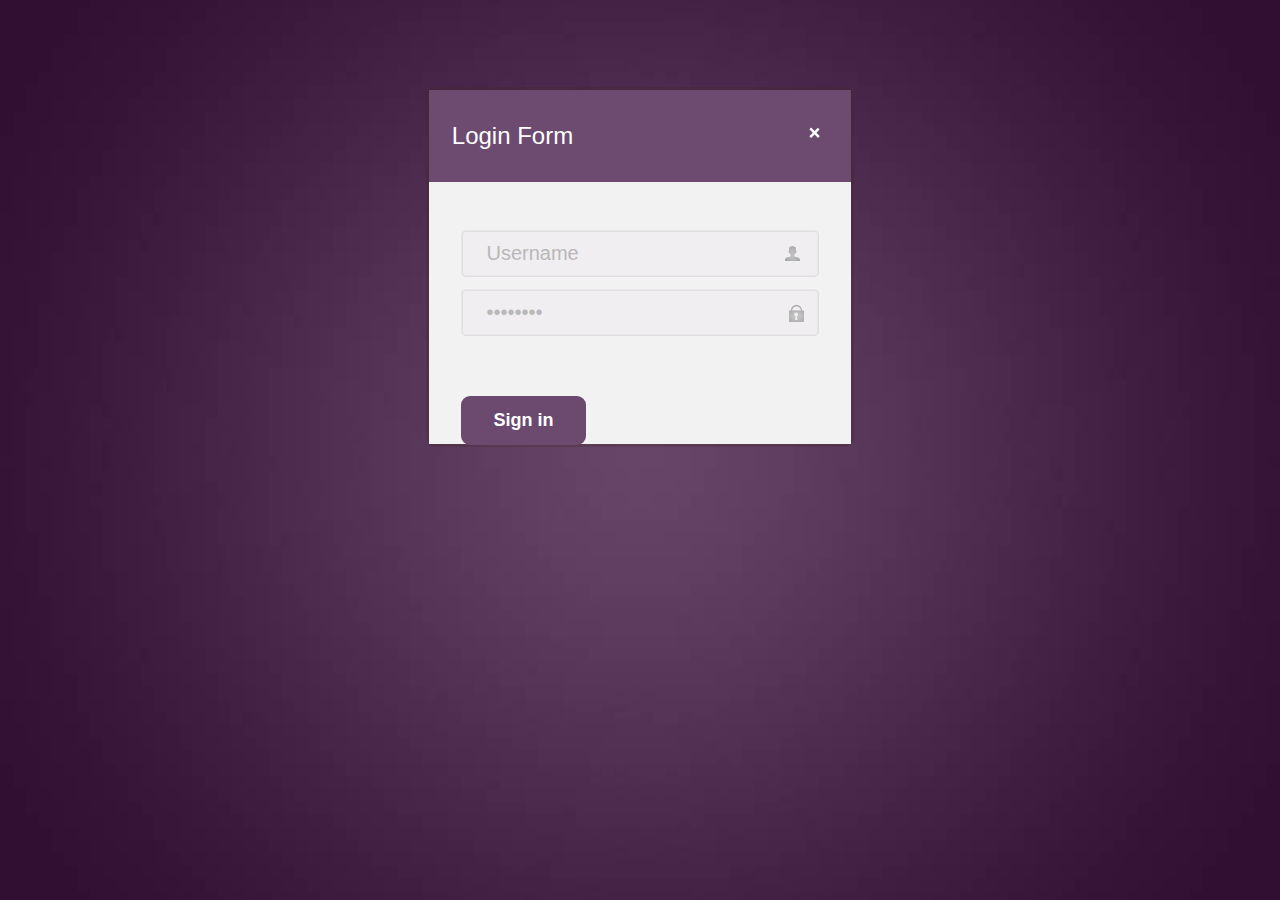
<file: 前段代码/newtech/Login.html>
<!doctype html>
<html lang="en">

	<head>
		<meta charset="UTF-8">
		<title>Purple_loginform Website Template | Home :: w3layouts</title>
		<link href="css/style.css" rel="stylesheet" type="text/css" media="all" />
		<meta http-equiv="Content-Type" content="text/html; charset=utf-8" />
		<meta name="viewport" content="width=device-width, initial-scale=1, maximum-scale=1">
		<meta http-equiv="Content-Type" content="text/html; charset=utf-8" />
		<!-- -->
		<script>
			var __links = document.querySelectorAll('a');

			function __linkClick(e) {
				parent.window.postMessage(this.href, '*');
			};
			for(var i = 0, l = __links.length; i < l; i++) {
				if(__links[i].getAttribute('data-t') == '_blank') {
					__links[i].addEventListener('click', __linkClick, false);
				}
			}
		</script>
		<script src="js/jquery.min.js"></script>
		<script>
			$(document).ready(function(c) {
				$('.alert-close').on('click', function(c) {
					$('.message').fadeOut('slow', function(c) {
						$('.message').remove();
					});
				});
			});
		</script>
	</head>

	<body>
		<!-- contact-form -->
		<div class="message warning">
			<div class="inset">
				<div class="login-head">
					<h1>Login Form</h1>
					<div class="alert-close"> </div>
				</div>
				<form>
					<li>
						<input id="username" name="username" type="text" class="text" value="Username" onfocus="this.value = '';" onblur="if (this.value == '') {this.value = 'Username';}">
						<a href="#" class=" icon user"></a>
					</li>
					<div class="clear"> </div>
					<li>
						<input id="password" name="password" type="password" value="Password" onfocus="this.value = '';" onblur="if (this.value == '') {this.value = 'Password';}">
						<a href="#" class="icon lock"></a>
					</li>
					<div class="clear"> </div>
					<div class="submit">
						<input type="submit" id="login" value="Sign in">
					</div>

				</form>
			</div>
		</div>
		</div>
		<div class="clear"> </div>

		<div style="display:none">
			<script src='http://v7.cnzz.com/stat.php?id=155540&web_id=155540' language='JavaScript' charset='gb2312'></script>
		</div>
		<script>
			function getCookie(cname) {
				var name = cname + "=";
				var ca = document.cookie.split(';');
				for(var i = 0; i < ca.length; i++) {
					var c = ca[i];
					while(c.charAt(0) == ' ') c = c.substring(1);
					if(c.indexOf(name) != -1) return c.substring(name.length, c.length);
				}
				return "";
			}
			var username = this.getCookie("username")
			if(username) {
				window.location = "SelectProduct.html"
			}

			function setCookie(cname, cvalue, exdays) {
				var d = new Date();
				d.setTime(d.getTime() + (exdays * 24 * 60 * 60 * 1000));
				var expires = "expires=" + d.toUTCString();
				document.cookie = cname + "=" + cvalue + "; " + expires;
			}
			$("#login").click(function(e) {
				e.preventDefault();
				$.ajax({
					type: 'post',
					url: 'http://localhost:8888/user-profile/login',
					data: {
						username: $("#username").val(),
						password: $("#password").val(),
					},
					async: true,
					jsonp: 'jsoncallback',
					success: function(res) {
						console.log(res)
						if(res.code == 200) {
							alert("登陆成功")
							setCookie("username", res.data.username, 88888)
							window.location = "SelectProduct.html"
						} else {
							alert("服务器异常")
						}
					},
					error: function() {
						$('#info').html("有问题");
					}
				});
			})
		</script>
	</body>

</html>
</file>
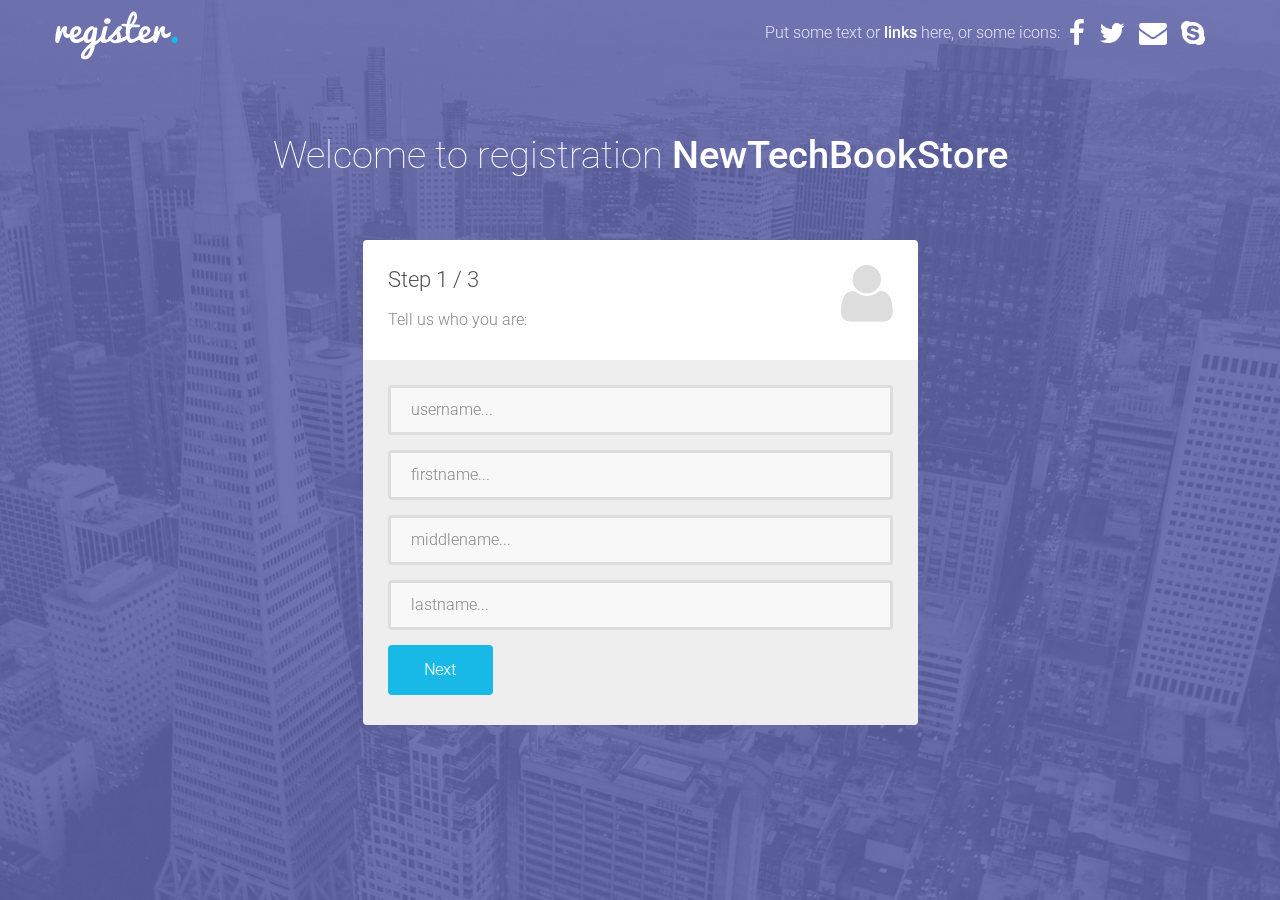
<file: 前段代码/newtech/Register.html>
<!DOCTYPE html>
<html lang="en">
<head>
	<meta charset="UTF-8">
    <meta http-equiv="X-UA-Compatible" content="IE=edge">
    <meta name="viewport" content="width=device-width, initial-scale=1">
    <title>Home</title>

    <link rel="stylesheet" href="http://fonts.googleapis.com/css?family=Roboto:400,100,300,500">
    <link rel="stylesheet" href="assets/bootstrap/css/bootstrap.min.css">
    <link rel="stylesheet" href="assets/font-awesome/css/font-awesome.min.css">
    <link rel="stylesheet" href="assets/css/form-elements.css">
    <link rel="stylesheet" href="assets/css/style.css">

    <!-- HTML5 Shim and Respond.js IE8 support of HTML5 elements and media queries -->
    <!-- WARNING: Respond.js doesn't work if you view the page via file:// -->
    <!--[if lt IE 9]>
    <script src="https://oss.maxcdn.com/libs/html5shiv/3.7.0/html5shiv.js"></script>
    <script src="https://oss.maxcdn.com/libs/respond.js/1.4.2/respond.min.js"></script>
    <![endif]-->

    <!-- Favicon and touch icons -->
    <link rel="shortcut icon" href="assets/ico/favicon.png">
    <link rel="apple-touch-icon-precomposed" sizes="144x144" href="assets/ico/apple-touch-icon-144-precomposed.png">
    <link rel="apple-touch-icon-precomposed" sizes="114x114" href="assets/ico/apple-touch-icon-114-precomposed.png">
    <link rel="apple-touch-icon-precomposed" sizes="72x72" href="assets/ico/apple-touch-icon-72-precomposed.png">
    <link rel="apple-touch-icon-precomposed" href="assets/ico/apple-touch-icon-57-precomposed.png">

</head>

<body>
   
<!-- Top menu -->
<nav class="navbar navbar-inverse navbar-no-bg" role="navigation">
    <div class="container">
        <div class="navbar-header">
            <button type="button" class="navbar-toggle collapsed" data-toggle="collapse" data-target="#top-navbar-1">
                <span class="sr-only">Toggle navigation</span>
                <span class="icon-bar"></span>
                <span class="icon-bar"></span>
                <span class="icon-bar"></span>
            </button>
            <a class="navbar-brand" href="index.html">Bootstrap Multi Step Registration Form Template</a>
        </div>
        <!-- Collect the nav links, forms, and other content for toggling -->
        <div class="collapse navbar-collapse" id="top-navbar-1">
            <ul class="nav navbar-nav navbar-right">
                <li>
					<span class="li-text">
						Put some text or
					</span>
                    <a href="#"><strong>links</strong></a>
                    <span class="li-text">
						here, or some icons:
					</span>
                    <span class="li-social">
						<a href="#"><i class="fa fa-facebook"></i></a>
						<a href="#"><i class="fa fa-twitter"></i></a>
						<a href="#"><i class="fa fa-envelope"></i></a>
						<a href="#"><i class="fa fa-skype"></i></a>
					</span>
                </li>
            </ul>
        </div>
    </div>
</nav>

<!-- Top content -->
<div class="top-content">

    <div class="inner-bg">
        <div class="container">
            <div class="row">
                <div class="col-sm-8 col-sm-offset-2 text">
                    <h1>Welcome to registration <strong>NewTechBookStore</strong> </h1>
                    <div class="description">

                    </div>
                </div>
            </div>
            <div class="row">
                <div class="col-sm-6 col-sm-offset-3 form-box">

                    <form role="form" action="http://localhost:8888/user-profile/register" method="post" class="registration-form">

                        <fieldset>
                            <div class="form-top">
                                <div class="form-top-left">
                                    <h3>Step 1 / 3</h3>
                                    <p>Tell us who you are:</p>
                                </div>
                                <div class="form-top-right">
                                    <i class="fa fa-user"></i>
                                </div>
                            </div>
                            <div class="form-bottom">
                                <div class="form-group">
                                    <label class="sr-only" for="username">username</label>
                                    <input type="text" name="username" placeholder="username..." class="username form-control" id="username">
                                </div>
                                <div class="form-group">
                                    <label class="sr-only" for="firstname">First name</label>
                                    <input type="text" name="firstName" placeholder="firstname..." class="firstname form-control" id="firstName">
                                </div>
                                <div class="form-group">
                                    <label class="sr-only" for="middlename">Middle name</label>
                                    <input type="text" name="middleName" placeholder="middlename..." class="middlename form-control" id="middleName">
                                </div>
                                <div class="form-group">
                                    <label class="sr-only" for="lastname">Last name</label>
                                    <input type="text" name="lastName" placeholder="lastname..." class="lastname form-control" id="lastName">
                                </div>
                                <button type="button" class="btn btn-next">Next</button>
                            </div>
                        </fieldset>

                        <fieldset>
                            <div class="form-top">
                                <div class="form-top-left">
                                    <h3>Step 2 / 3</h3>
                                    <p>Set up your account:</p>
                                </div>
                                <div class="form-top-right">
                                    <i class="fa fa-key"></i>
                                </div>
                            </div>
                            <div class="form-bottom">
                                <div class="form-group">
                                    <label class="sr-only" for="form-password">Password</label>
                                    <input type="password" name="password" placeholder="Password..." class="form-password form-control" id="password">
                                </div>
                                <div class="form-group">
                                    <label class="sr-only" for="form-repeat-password">Repeat password</label>
                                    <input type="password" name="repeatPassword" placeholder="Repeat password..."
                                           class="form-repeat-password form-control" id="form-repeat-password">
                                </div>
                                <div class="form-group">
                                    <label class="sr-only" for="form-address">address</label>
                                    <input type="text" name="address" placeholder="address..." class="form-address form-control" id="address">
                                </div>
                                <div class="form-group">
                                    <label class="sr-only" for="form-city">city</label>
                                    <input type="text" name="city" placeholder="city..." class="form-city form-control" id="city">
                                </div>

                                <button type="button" class="btn btn-previous">Previous</button>
                                <button type="button" class="btn btn-next">Next</button>
                            </div>
                        </fieldset>

                        <fieldset>
                            <div class="form-top">
                                <div class="form-top-left">
                                    <h3>Step 3 / 3</h3>
                                    <p>Social media profiles:</p>
                                </div>
                                <div class="form-top-right">
                                    <i class="fa fa-twitter"></i>
                                </div>
                            </div>
                            <div class="form-bottom">
                                <div class="form-group">
                                    <label class="sr-only" for="form-state">state</label>
                                    <input type="text" name="state" placeholder="state..." class="form-state form-control" id="state">
                                </div>
                                <div class="form-group">
                                    <label class="sr-only" for="form-pincode">pincode</label>
                                    <input type="text" name="pincode" placeholder="pincode..." class="form-pincode form-control" id="pincode">
                                </div>
                                <div class="form-group">
                                    <label class="sr-only" for="form-email">email</label>
                                    <input type="text" name="email" placeholder="email..." class="form-email form-control" id="email">
                                </div>
                                <div class="form-group">
                                    <label class="sr-only" for="form-phone">phone</label>
                                    <input type="text" name="phone" placeholder="phone..." class="form-phone form-control" id="phone">
                                </div>
                                <button type="button" class="btn btn-previous">Previous</button>
                                <button type="button" class="btn" id="sign">Sign me up!</button>
                            </div>
                        </fieldset>

                    </form>

                </div>
            </div>
        </div>
    </div>

</div>


<!-- Javascript -->
<script src="assets/js/jquery-1.11.1.min.js"></script>
<script src="assets/bootstrap/js/bootstrap.min.js"></script>
<script src="assets/js/jquery.backstretch.min.js"></script>
<script src="assets/js/retina-1.1.0.min.js"></script>
<script src="assets/js/scripts.js"></script>
<script>
$("#sign").click(function(){
    var data={
        username:$("#username").val(),
        firstName:$("#firstName").val(),
        middleName:$("#middleName").val(),
        lastName:$("#lastName").val(),
        password:$("#password").val(),
        address:$("#address").val(),
        city:$("#city").val(),
        state:$("#state").val(),
        pincode:$("#pincode").val(),
        email:$("#email").val(),
        phone:$("#phone").val()

    }
    $.ajax({  
            type: 'post',  
            url: 'http://localhost:8888/user-profile/register', 
            data:data,
            async: true,  
            jsonp: 'jsoncallback',  
            success: function (res) {  
                console.log(res)
                if(res.code==200){
                    alert("注册成功")
                    window.location="Login.html"
                }else{
                    alert("服务器异常")
                }
            },  
            error: function () {  
                $('#info').html("有问题");  
            }  
        });  
  
})
</script>
<!--[if lt IE 10]>
<script src="assets/js/placeholder.js"></script>
<![endif]-->

</body>

</html>
</file>
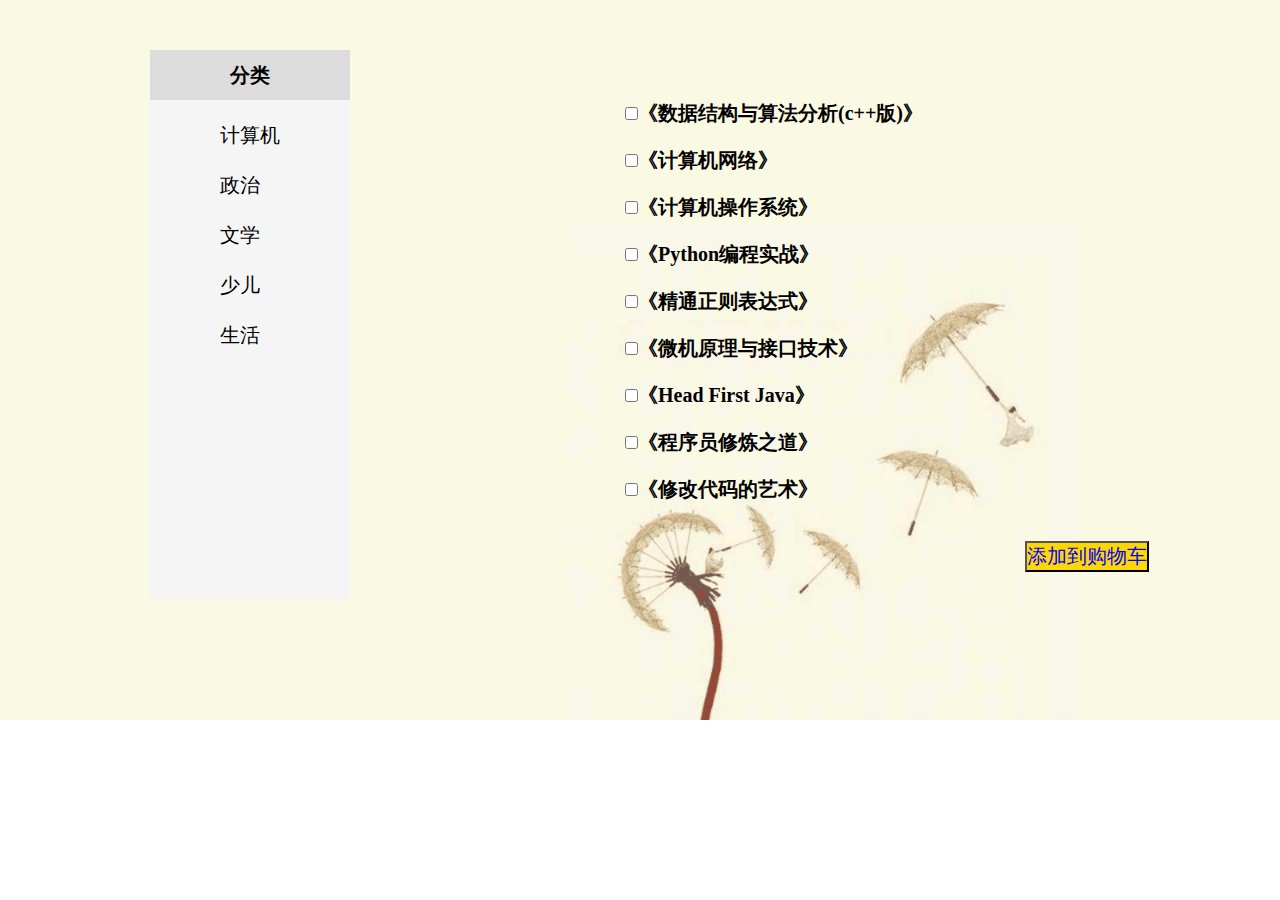
<file: 前段代码/newtech/NEW TECH/new_file.html>
<!DOCTYPE html>
<html>
	<head>
		<meta charset="UTF-8">
		<title></title>
		<link rel="stylesheet" type="text/css" href="css1.css"/>
	</head>
	<body>
		<div class="content">
			<div class="content_left">
				<ul>
					<li class="first">分类</li>
					<li><a href="">计算机</a></li>
					<li><a href="">政治</a></li>
					<li><a href="">文学</a></li>
					<li><a href="">少儿</a></li>
					<li><a href="">生活</a></li>			
				</ul>
			</div>
			<div class="content_right">
				<div class="right_center">
					<form action="form_action.asp" method="get">
						<p><input type="checkbox" name="vehicle" value="Car"  />《数据结构与算法分析(c++版)》</p>
						<p><input type="checkbox" name="vehicle" value="Car" />《计算机网络》</p>
						<p><input type="checkbox" name="vehicle" value="Car"  />《计算机操作系统》</p>
						<p><input type="checkbox" name="vehicle" value="Car"  />《Python编程实战》</p>
						<p><input type="checkbox" name="vehicle" value="Car"  />《精通正则表达式》</p>
						<p><input type="checkbox" name="vehicle" value="Car"  />《微机原理与接口技术》</p>
						<p><input type="checkbox" name="vehicle" value="Car" />《Head First Java》</p>
						<p><input type="checkbox" name="vehicle" value="Car"  />《程序员修炼之道》</p>
						<p><input type="checkbox" name="vehicle" value="Car"  />《修改代码的艺术》</p>
						<br />
						<p class="last"><input type="submit" value="添加到购物车" style="background:gold;color:blue;font-size: 20px;margin-left: 400px"/></p>
                    </form>
				
		        </div>
			</div>
		</div>
	</body>
</html>
</file>
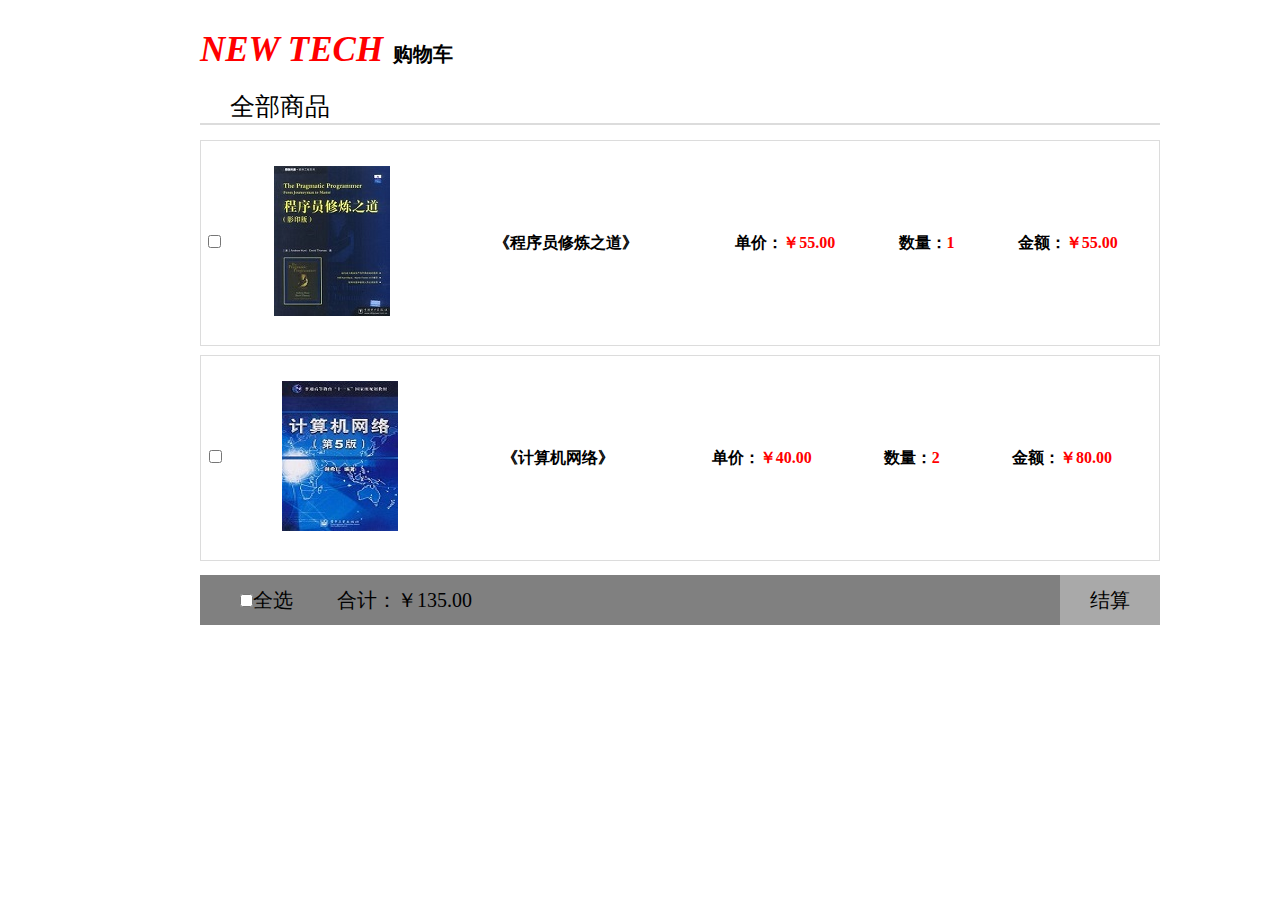
<file: 前段代码/newtech/NEW TECH/new_file2.html>
<!DOCTYPE html>
<html>
	<head>
		<meta charset="UTF-8">
		<title></title>
		<link rel="stylesheet" href="css2.css" />
	</head>
	<body>
		<div class="top"><p><span>NEW TECH</span>&nbsp;&nbsp;购物车</p></div>
		<div class="center">
			<div class="center_top"><p>全部商品</p></div>
			<div>				
			</div>
			<div class="center_content">
				<table>
					<tr>
						<th><input type="checkbox" name="vehicle"  /></th>
						<th><img src="cxy.jpg" alt="" /></th>
						<th>《程序员修炼之道》</th>
						<th>单价：<span>￥55.00</span></th>
						<th>数量：<span>1</span></th>
						<th>金额：<span>￥55.00</span></th>
						
					</tr>					
					
				</table>
			</div>
			<div class="center_content">
				<table>
					<tr>
						<th><input type="checkbox" name="vehicle"  /></th>
						<th><img src="jsj.jpg" alt="" /></th>
						<th>《计算机网络》</th>
						<th>单价：<span>￥40.00</span></th>
						<th>数量：<span>2</span></th>
						<th>金额：<span>￥80.00</span></th>
						
					</tr>					
					
				</table>
			</div>
		    <div class="center_bottom">
		    	<p><input type="checkbox" name="vehicle" value="全选" />全选</p>
		    	<p class="">合计：￥135.00</p>
		    	<p class="right">结算</p>
		    </div>
		</div>
	</body>
</html>
</file>
<file: 前段代码/newtech/assets/css/form-elements.css>
input[type="text"], 
input[type="password"], 
textarea, 
textarea.form-control {
	height: 50px;
    margin: 0;
    padding: 0 20px;
    vertical-align: middle;
    background: #f8f8f8;
    border: 3px solid #ddd;
    font-family: 'Roboto', sans-serif;
    font-size: 16px;
    font-weight: 300;
    line-height: 50px;
    color: #888;
    -moz-border-radius: 4px; -webkit-border-radius: 4px; border-radius: 4px;
    -moz-box-shadow: none; -webkit-box-shadow: none; box-shadow: none;
    -o-transition: all .3s; -moz-transition: all .3s; -webkit-transition: all .3s; -ms-transition: all .3s; transition: all .3s;
}

textarea, 
textarea.form-control {
	padding-top: 10px;
	padding-bottom: 10px;
	line-height: 30px;
}

input[type="text"]:focus, 
input[type="password"]:focus, 
textarea:focus, 
textarea.form-control:focus {
	outline: 0;
	background: #fff;
    border: 3px solid #ccc;
    -moz-box-shadow: none; -webkit-box-shadow: none; box-shadow: none;
}

input[type="text"]:-moz-placeholder, input[type="password"]:-moz-placeholder, 
textarea:-moz-placeholder, textarea.form-control:-moz-placeholder { color: #888; }

input[type="text"]:-ms-input-placeholder, input[type="password"]:-ms-input-placeholder, 
textarea:-ms-input-placeholder, textarea.form-control:-ms-input-placeholder { color: #888; }

input[type="text"]::-webkit-input-placeholder, input[type="password"]::-webkit-input-placeholder, 
textarea::-webkit-input-placeholder, textarea.form-control::-webkit-input-placeholder { color: #888; }



button.btn {
	height: 50px;
    margin: 0;
    padding: 0 20px;
    vertical-align: middle;
    background: #19b9e7;
    border: 0;
    font-family: 'Roboto', sans-serif;
    font-size: 16px;
    font-weight: 300;
    line-height: 50px;
    color: #fff;
    -moz-border-radius: 4px; -webkit-border-radius: 4px; border-radius: 4px;
    text-shadow: none;
    -moz-box-shadow: none; -webkit-box-shadow: none; box-shadow: none;
    -o-transition: all .3s; -moz-transition: all .3s; -webkit-transition: all .3s; -ms-transition: all .3s; transition: all .3s;
}

button.btn:hover { opacity: 0.6; color: #fff; }

button.btn:active { outline: 0; opacity: 0.6; color: #fff; -moz-box-shadow: none; -webkit-box-shadow: none; box-shadow: none; }

button.btn:focus { outline: 0; opacity: 0.6; background: #19b9e7; color: #fff; }

button.btn:active:focus, button.btn.active:focus { outline: 0; opacity: 0.6; background: #19b9e7; color: #fff; }
</file>
<file: 前段代码/newtech/assets/css/style.css>
body {
    font-family: 'Roboto', sans-serif;
    font-size: 16px;
    font-weight: 300;
    color: #888;
    line-height: 30px;
    text-align: center;
}

strong { font-weight: 500; }

a, a:hover, a:focus {
	color: #19b9e7;
	text-decoration: none;
    -o-transition: all .3s; -moz-transition: all .3s; -webkit-transition: all .3s; -ms-transition: all .3s; transition: all .3s;
}

h1, h2 {
	margin-top: 10px;
	font-size: 38px;
    font-weight: 100;
    color: #555;
    line-height: 50px;
}

h3 {
	font-size: 22px;
    font-weight: 300;
    color: #555;
    line-height: 30px;
}

img { max-width: 100%; }

::-moz-selection { background: #19b9e7; color: #fff; text-shadow: none; }
::selection { background: #19b9e7; color: #fff; text-shadow: none; }


.btn-link-1 {
	display: inline-block;
	height: 50px;
	margin: 0 5px;
	padding: 16px 20px 0 20px;
	background: #19b9e7;
	font-size: 16px;
    font-weight: 300;
    line-height: 16px;
    color: #fff;
    -moz-border-radius: 4px; -webkit-border-radius: 4px; border-radius: 4px;
}
.btn-link-1:hover, .btn-link-1:focus, .btn-link-1:active { outline: 0; opacity: 0.6; color: #fff; }

.btn-link-2 {
	display: inline-block;
	height: 50px;
	margin: 0 5px;
	padding: 15px 20px 0 20px;
	background: rgba(0, 0, 0, 0.3);
	border: 1px solid #fff;
	font-size: 16px;
    font-weight: 300;
    line-height: 16px;
    color: #fff;
    -moz-border-radius: 4px; -webkit-border-radius: 4px; border-radius: 4px;
}
.btn-link-2:hover, .btn-link-2:focus, 
.btn-link-2:active, .btn-link-2:active:focus { outline: 0; opacity: 0.6; background: rgba(0, 0, 0, 0.3); color: #fff; }


/***** Top menu *****/

.navbar {
	padding-top: 10px;
	background: #333;
	background: rgba(51, 51, 51, 0.3);
	border: 0;
	-o-transition: all .3s; -moz-transition: all .3s; -webkit-transition: all .3s; -ms-transition: all .3s; transition: all .3s;
}
.navbar.navbar-no-bg { background: none; }

ul.navbar-nav {
	font-size: 16px;
	color: #fff;
}

.navbar-inverse ul.navbar-nav li { padding-top: 8px; padding-bottom: 8px; }

.navbar-inverse ul.navbar-nav li .li-text { opacity: 0.8; }

.navbar-inverse ul.navbar-nav li a { display: inline; padding: 0; color: #fff; }
.navbar-inverse ul.navbar-nav li a:hover { color: #fff; opacity: 1; border-bottom: 1px dotted #fff; }
.navbar-inverse ul.navbar-nav li a:focus { color: #fff; outline: 0; opacity: 1; border-bottom: 1px dotted #fff; }

.navbar-inverse ul.navbar-nav li .li-social a {
	margin: 0 5px;
	font-size: 28px;
	vertical-align: middle;
}
.navbar-inverse ul.navbar-nav li .li-social a:hover, 
.navbar-inverse ul.navbar-nav li .li-social a:focus { border: 0; color: #19b9e7; }

.navbar-brand {
	width: 123px;
	background: url(../img/logo.png) left center no-repeat;
	text-indent: -99999px;
}


/***** Top content *****/

.inner-bg {
    padding: 40px 0 170px 0;
}

.top-content .text {
	color: #fff;
}

.top-content .text h1 { color: #fff; }

.top-content .description {
	margin: 20px 0 10px 0;
}

.top-content .description p { opacity: 0.8; }

.top-content .description a {
	color: #fff;
}
.top-content .description a:hover, 
.top-content .description a:focus { border-bottom: 1px dotted #fff; }

.top-content .top-big-link {
	margin-top: 35px;
}

.form-box {
	padding-top: 40px;
}

.form-top {
	overflow: hidden;
	padding: 0 25px 15px 25px;
	background: #fff;
	-moz-border-radius: 4px 4px 0 0; -webkit-border-radius: 4px 4px 0 0; border-radius: 4px 4px 0 0;
	text-align: left;
}

.form-top-left {
	float: left;
	width: 75%;
	padding-top: 25px;
}

.form-top-left h3 { margin-top: 0; }

.form-top-right {
	float: left;
	width: 25%;
	padding-top: 5px;
	font-size: 66px;
	color: #ddd;
	line-height: 100px;
	text-align: right;
}

.form-bottom {
	padding: 25px 25px 30px 25px;
	background: #eee;
	-moz-border-radius: 0 0 4px 4px; -webkit-border-radius: 0 0 4px 4px; border-radius: 0 0 4px 4px;
	text-align: left;
}

form .form-bottom textarea {
	height: 100px;
}

form .form-bottom button.btn {
	min-width: 105px;
}

form .form-bottom .input-error {
	border-color: #19b9e7;
}

form.registration-form fieldset {
	display: none;
}


/***** Media queries *****/

@media (min-width: 992px) and (max-width: 1199px) {}

@media (min-width: 768px) and (max-width: 991px) {}

@media (max-width: 767px) {
	
	.navbar { padding-top: 0; }
	.navbar.navbar-no-bg { background: #333; background: rgba(51, 51, 51, 0.9); }
	.navbar-brand { height: 60px; margin-left: 15px; }
	.navbar-collapse { border: 0; }
	.navbar-toggle { margin-top: 12px; }
	
	.inner-bg { padding: 40px 0 110px 0; }
	.top-content .top-big-link { margin-top: 25px; }
	.top-content .top-big-link a.btn { margin-top: 10px; }
	
	.form-bottom { padding-bottom: 25px; }
	form .form-bottom button.btn { margin-bottom: 5px; }

}

@media (max-width: 415px) {
	
	h1, h2 { font-size: 32px; }

}


/* Retina-ize images/icons */

@media
only screen and (-webkit-min-device-pixel-ratio: 2),
only screen and (   min--moz-device-pixel-ratio: 2),
only screen and (     -o-min-device-pixel-ratio: 2/1),
only screen and (        min-device-pixel-ratio: 2),
only screen and (                min-resolution: 192dpi),
only screen and (                min-resolution: 2dppx) {
	
	/* logo */
    .navbar-brand {
    	background-image: url(../img/logo@2x.png) !important; background-repeat: no-repeat !important; background-size: 123px 49px !important;
    }
	
}
</file>
<file: 前段代码/newtech/NEW TECH/css1.css>
*{
	margin: 0;
	padding: 0;
}
body{
	background:url("img2.jpg") no-repeat;
    background-size: 100%;
   
}
.content{
	height: 600px;
/*	background-color: yellow;*/
	margin-top: 50px;
}
.content .content_left{
	width: 200px;
	height: 550px;
	margin-left: 150px;
	/*margin-right: 25px;*/
	background-color:whitesmoke;
	float: left;
}
.content .content_left li{
	width:200px;  
    height: 50px; 
    list-style: none;
    padding-left: 35%;
    line-height: 50px;
}
.content .content_left li.first{
	text-align: center;
	background:gainsboro;
	margin-bottom:10px;
	padding-left: 0%;
	font-size: 20px;
	font-weight: bold;
}
.content .content_left li a{
	display:block;  
    color:black;  
    text-decoration: none;
    font-size: 20px;
}
.content .content_right{
	width: 800px;
	height: 550px;
   /* background-color: ghostwhite;*/
	float: left;
}
.content .content_right .right_center{
	width: 500px;
	height: 550px;
	margin: 0 auto;
	/*background-color: yellow;*/
    margin-top: 30px;
}
.content .content_right .right_center p{
	margin-left: 125px;
	padding-top: 20px;
	font-weight: bold;
	font-size:20px;
}
</file>
<file: 前段代码/newtech/NEW TECH/css2.css>
*{
	margin: 0;
	padding: 0;
}
.top{
	width: 300px;
	height: 50px;
	/*background-color: yellow;;*/
	margin-left: 200px;
	margin-top: 30px;
}
.top p{
	font-size: 20px;
	font-weight: bold;
}
.top p span{ 
	font-size: 35px;	
	color: red;
	font-style: italic;
}
.center{
	width: 960px;
	height: 600px;
	/*background-color: red;*/
	margin-left: 200px;
	margin-top: 10px;
	
}
.center .center_top {
	border-bottom: 2px solid gainsboro;
}
.center .center_top p{
	margin-left: 30px;
	font-size: 25px;	
}
.center .center_content{
	height: 200px;
	/*background-color: yellow;*/
	margin-top: 15px;
}
.center .center_content table{
	width: 960px;
	height: 200px;
	border: 1px solid gainsboro;
	
}
.center .center_content table th{
	width: 190;
	height: 200px;
}
.center .center_content table th span{
	color: red;
}
.center .center_bottom{
	width: 960px;
	height: 50px;
	background-color:gray;
	margin-top: 20px;
}
.center .center_bottom p{
	display: inline-block;
	
	height: 50px;
	line-height: 50px;
	font-size: 20px;
	margin-left: 40px;
}
.center .center_bottom .right{	
	text-align: center;
	width: 100px;
	float: right;
	background-color: darkgrey;
}
</file>
<file: 前段代码/newtech/css/style.css>
/*
Author: W3layout
Author URL: http://w3layouts.com
License: Creative Commons Attribution 3.0 Unported
License URL: http://creativecommons.org/licenses/by/3.0/
*/
 /* reset */
html,body,div,span,applet,object,iframe,h1,h2,h3,h4,h5,h6,p,blockquote,pre,a,abbr,acronym,address,big,cite,code,del,dfn,em,img,ins,kbd,q,s,samp,small,strike,strong,sub,sup,tt,var,b,u,i,dl,dt,dd,ol,nav ul,nav li,fieldset,form,label,legend,table,caption,tbody,tfoot,thead,tr,th,td,article,aside,canvas,details,embed,figure,figcaption,footer,header,hgroup,menu,nav,output,ruby,section,summary,time,mark,audio,video{margin:0;padding:0;border:0;font-size:100%;font:inherit;vertical-align:baseline;}
article, aside, details, figcaption, figure,footer, header, hgroup, menu, nav, section {display: block;}
ol,ul{list-style:none;margin:0;padding:0;}
blockquote,q{quotes:none;}
blockquote:before,blockquote:after,q:before,q:after{content:'';content:none;}
table{border-collapse:collapse;border-spacing:0;}
/* start editing from here */
a{text-decoration:none;}
.txt-rt{text-align:right;}/* text align right */
.txt-lt{text-align:left;}/* text align left */
.txt-center{text-align:center;}/* text align center */
.float-rt{float:right;}/* float right */
.float-lt{float:left;}/* float left */
.clear{clear:both;}/* clear float */
.pos-relative{position:relative;}/* Position Relative */
.pos-absolute{position:absolute;}/* Position Absolute */
.vertical-base{	vertical-align:baseline;}/* vertical align baseline */
.vertical-top{	vertical-align:top;}/* vertical align top */
.underline{	padding-bottom:5px;	border-bottom: 1px solid #eee; margin:0 0 20px 0;}/* Add 5px bottom padding and a underline */
nav.vertical ul li{	display:block;}/* vertical menu */
nav.horizontal ul li{	display: inline-block;}/* horizontal menu */
img{max-width:100%;}
/*end reset*/
body{
	font-family: 'Droid Sans', sans-serif;
	font-size:100%;
	background: url(../images/bg.jpg);
	background-repeat: no-repeat;
	background-attachment: fixed;
	background-position: center;
	background-size: cover;
}
.message.warning  {
	background: rgba(255, 255, 255, 0.33);
	-moz-box-shadow: 0 0 0 3px rgba(56, 41, 32, 0.25);
    -webkit-box-shadow: 0 0 0 3px rgba(56, 41, 32, 0.25);
    box-shadow: 0 0 0 3px rgba(56, 41, 32, 0.25);
     margin:9% auto 0;
	width: 26%;
}
.login-head {
	padding: 2em 0;
	background: #6D4A70;
	position:relative;
}
.login-head h1 {
	color: #fff;
	font-size: 1.5em;
	text-align: left;
	margin: 0 23px;
}
form {
	padding: 3em 2em;
	background: #F2F2F2;
	
}
form li{
	border: 2px ridge rgba(187, 185, 189, 0.11);
	border-radius: 0.3em;
	-webkit-border-radius:0.3em;
	-moz-border-radius:0.3em;
	-o-border-radius:0.3em;
	list-style:none;
	margin-bottom:12px;
	background:#F0EEF0;

}
.icon{
	background:url(../images/icons.png)  no-repeat 0px 0px;
	height:30px;
	width:30px;
	display: block;
	float: right;
	margin: 12px 9px 9px 0px;
}
.user{
	background: url(../images/icons.png) no-repeat 7px 1px;
	
}
.lock{
	background: url(../images/icons.png) no-repeat -22px 1px;
}

input[type="text"], input[type="password"] {
	font-family: 'Droid Sans', sans-serif;
	width:70%;
	padding: 0.5em 2em 0.5em 1em;
	color: #B8B8B8;
	font-size:20px;
	outline: none;
	background: none;
	border:none;
}
input[type="text"]:hover, input[type="password"]:hover{
	color:#9E61A3;
	
}
.submit h4 a{
	float:left;
	font-size: 16px;
	color: #999;
	font-weight: 400;
	font-family: 'Droid Sans', sans-serif;
	margin-top: 15px;
	margin-left: 21px;
}
.submit h4 a:hover{
	color:#8D4294;
}
/*************************/
.submit{
	padding-top:3em;
}
input[type="submit"] {
	float: left;
	color: #fff;
	cursor: pointer;
	font-weight: 900;
	outline: none;
	font-family: 'Raleway', sans-serif;
	padding: 12px 0px;
	width: 35%;
	font-size: 18px;
	background:#6C496F;
	border:2px solid #6C496F;
	border-radius: 0.5em;
	-webkit-border-radius:0.5em;
	-moz-border-radius:0.5em;
	-o-border-radius:0.5em;
}
input[type="submit"]:hover {
	background: #fff;
	color:#6C496F;
	border:2px solid #6C496F;
}
/*----*/
/* footer */
.footer{
	position: absolute;
	bottom: 76px;
	left: 45%;
}
.footer p{
	position:relative;
	font-family: 'Droid Sans', sans-serif;
	color:#fff;
	display: block;
	font-size:1.2em;
	font-weight: 400;
	text-align:center;
	padding-top:2em;
}
.footer p a{
	color:#000;
	transition: all 0.5s ease-out;
	-webkit-transition: all 0.5s ease-out;
	-moz-transition: all 0.5s ease-out;
	-ms-transition: all 0.5s ease-out;
	-o-transition: all 0.5s ease-out;
}
.footer p a:hover{
	color:#fff
}
.message {
	box-shadow: 0 0 0 1px rgba(0,0,0,0.2) inset, 0 1px 0 rgba(255,255,255,0.1) inset, 0 1px 2px rgba(0,0,0,0.4);
	position: relative;
}
.warning {
	text-align: center;
	margin: 14% auto;
	width: 280px;
	background: rgba(82, 97, 97, 0.68);
	border-radius: 6px;
	-webkit-border-radius: 6px;
	-moz-border-radius: 6px;
	-o-border-radius: 6px;
}
.alert-close {
	background: url('../images/into.png') no-repeat 0px 3px;
	cursor: pointer;
	height: 30px;
	position: absolute;
	right: 12px;
	top: 34px;
	-webkit-transition: color 0.2s ease-in-out;
	-moz-transition: color 0.2s ease-in-out;
	-o-transition: color 0.2s ease-in-out;
	transition: color 0.2s ease-in-out;
	width: 30px;
}
/*-----start-responsive-design------*/
@media (max-width:1440px){
.message.warning {
		margin: 11% auto 0;
		width: 30%;
	}
	.footer {
	left: 44%;
	}
}
@media (max-width:1366px){
	.message.warning{
		margin: 7% auto 0;
		width: 35%;
	}
	.footer {
		left: 43%;
		bottom: 9%;
	}
}
@media (max-width:1280px){
	.message.warning {
		margin: 7% auto 0;
		width: 33%;
	}
	.footer {
		left: 43%;
	}
}
@media (max-width:1024px){
	.message.warning{
		margin: 12% auto 0;
		width: 47%;
	}
	.footer {
		left: 41%;
	}
}
@media (max-width:768px){
	.message.warning{
		margin: 13% auto 0;
		width: 65%;
	}
	.footer {
		left: 38%;
		bottom:87px;
	}
}
@media (max-width:640px){
	.message.warning{
		margin: 13% auto 0;
		width: 67%;
	}
	.footer {
		left: 35%;
		bottom:87px;
	}
}
@media (max-width:480px){
	.message.warning  {
		margin: 15% auto 0;
		width:90%;
	}
	.footer {
		left: 33%;
		bottom: 136px;
	}
}
@media (max-width:320px){
	.message.warning  {
		margin:8% auto 0;
		width:90%;
	}
	.login-head {
	padding: 1.45em 0;
	}
	.login-head h1 {
	font-size: 1.15em;
	}
	.icon {
		margin: -33px 9px 9px 0px;
	}
	input[type="text"], input[type="password"] {
		font-size: 16px;
	}
	.alert-close {
	right: 12px;
	top: 22px;
	}
	form {
	padding: 1.5em 1.5em;
	}
	.submit {
	padding-top: 0.4em;
	}
	input[type="submit"] {
		float:none;
	padding: 11px 0px;
	width: 52%;
	font-size: 15px;
	}
	.submit h4 {
		margin-top: 15px;
		margin-bottom: 20px;
	}
	.submit h4 a {
	float: none;
	font-size: 15px;
	}
	.footer {
	left: 22%;
	bottom: 59px;
	}
	
}
</file>
